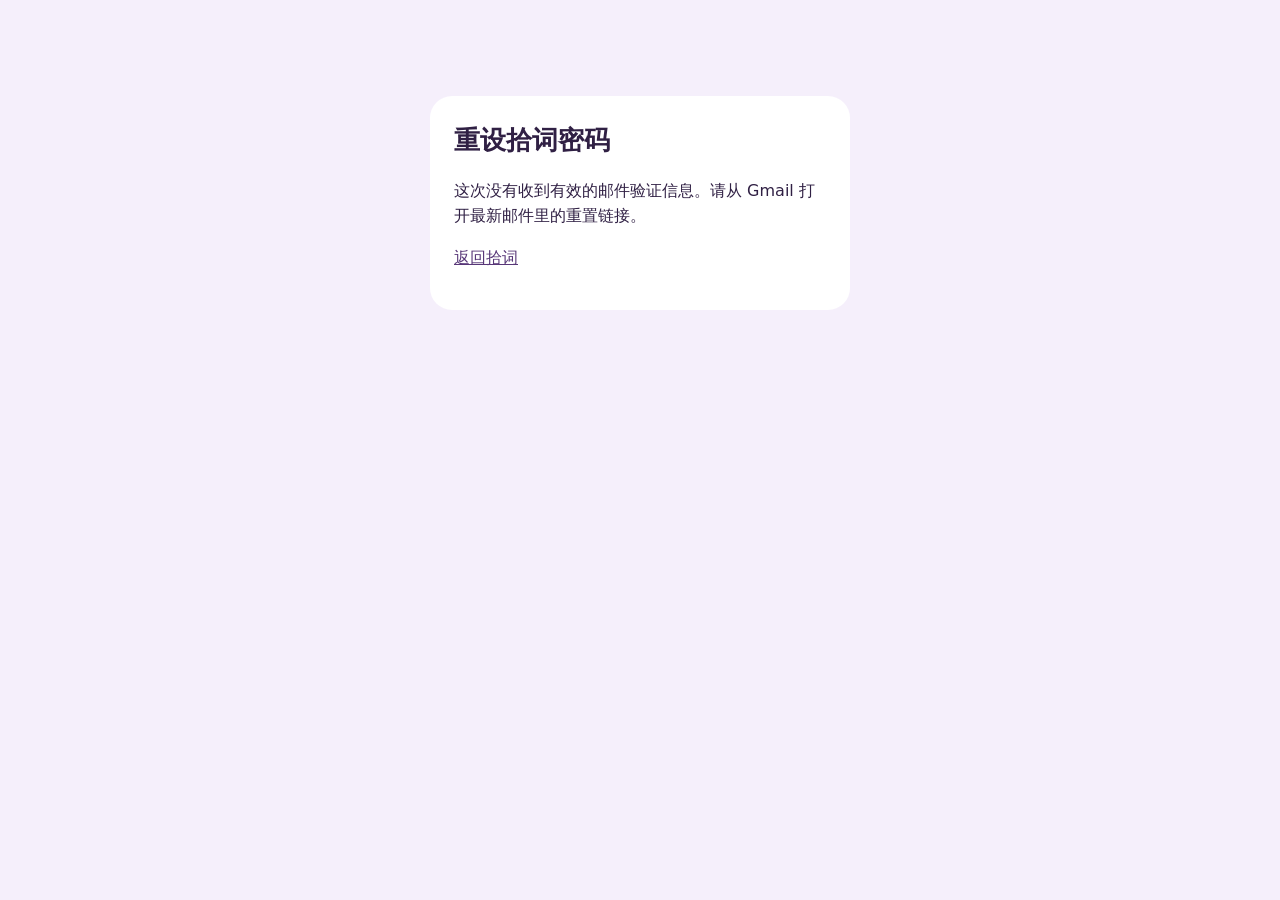
<file: reset-password.html>
<!doctype html>
<html lang="zh-CN">
<meta charset="utf-8">
<meta name="viewport" content="width=device-width, initial-scale=1">
<meta name="referrer" content="no-referrer">
<title>重设拾词密码</title>
<style>
  *{box-sizing:border-box}body{margin:0;padding:24px;background:#f5effb;color:#302044;font:16px/1.6 system-ui,sans-serif}main{max-width:420px;margin:8vh auto;background:white;padding:24px;border-radius:22px}h1{margin:0;font-size:26px}form{display:grid;gap:12px}form[hidden]{display:none}label{font-weight:650}.field{display:flex;border:1px solid #cbb8dd;border-radius:12px;overflow:hidden}input{width:100%;min-width:0;padding:12px;border:0;font:inherit}button{font:inherit;cursor:pointer}.eye{min-width:44px;min-height:44px;background:white;border:0;color:#583778}.eye svg{width:22px;height:22px;vertical-align:middle}.eye[aria-pressed=false] .slash{display:none}.save{padding:12px;border:0;border-radius:12px;background:#634287;color:white;font-weight:700}a{color:#583778}
</style>
<main>
  <h1>重设拾词密码</h1>
  <p id="status" role="status">正在验证邮件链接…</p>
  <form hidden>
    <label for="password">新的拾词密码</label>
    <div class="field">
      <input id="password" type="password" minlength="6" required autocomplete="new-password">
      <button class="eye" type="button" aria-label="显示密码" aria-controls="password" aria-pressed="false">
        <svg aria-hidden="true" viewBox="0 0 24 24" fill="none" stroke="currentColor" stroke-width="1.7"><path d="M2 12s3.6-6 10-6 10 6 10 6-3.6 6-10 6S2 12 2 12Z"/><circle cx="12" cy="12" r="2.5"/><path class="slash" d="m4 4 16 16"/></svg>
      </button>
    </div>
    <button type="submit" class="save">保存新密码</button>
  </form>
  <p><a href="./">返回拾词</a></p>
</main>
<script src="./supabase-client.js"></script>
<script>
(async () => {
  const status = document.querySelector('#status');
  const url = new URL(location.href);
  const params = new URLSearchParams(url.hash.slice(1));
  history.replaceState(null, '', url.pathname);
  const accessToken = params.get('access_token');
  const refreshToken = params.get('refresh_token');
  if (params.get('type') !== 'recovery' || !accessToken || !refreshToken) {
    status.textContent = '这次没有收到有效的邮件验证信息。请从 Gmail 打开最新邮件里的重置链接。';
    return;
  }
  if (!window.supabase) {
    status.textContent = '登录服务未能加载。请检查网络，再从邮件重新打开。';
    return;
  }
  const {auth} = window.supabase.createClient('https://jyqvqrvmniuhbupeyati.supabase.co','sb_publishable_uicWI8gT1qfXn010wh8XOA__9zq1jqK', {
    auth: {persistSession:false, autoRefreshToken:false, detectSessionInUrl:false}
  });
  const {error, data} = await auth.setSession({access_token:accessToken,refresh_token:refreshToken});
  if (error || !data.session) {
    status.textContent = '邮件验证失败。请从拾词申请一封新的重置邮件。';
    return;
  }
  const form = document.querySelector('form');
  const password = document.querySelector('#password');
  const eye = document.querySelector('.eye');
  const save = document.querySelector('.save');
  status.textContent = '邮件验证成功。请输入至少 6 位的新密码。';
  form.hidden = false;

  function showPassword(visible) {
    password.type = visible ? 'text' : 'password';
    eye.setAttribute('aria-label', visible ? '隐藏密码' : '显示密码');
    eye.setAttribute('aria-pressed', String(visible));
  }
  eye.onclick = () => showPassword(password.type === 'password');
  form.onsubmit = async event => {
    event.preventDefault();
    showPassword(false);
    save.disabled = true;
    status.textContent = '正在保存新密码…';
    try {
      const result = await auth.updateUser({password:password.value});
      if (result.error) throw result.error;
      form.reset();
      form.hidden = true;
      status.textContent = '密码已更新。请回到 iPhone 原来的拾词图标，用新密码登录。';
    } catch (error) {
      status.textContent = error.code === 'same_password'
        ? '这个密码和旧密码相同，请换一个。'
        : '保存失败。请检查网络和密码是否符合要求后重试。';
    } finally {
      save.disabled = false;
    }
  };
})().catch(() => {
  document.querySelector('#status').textContent = '暂时无法验证。请检查网络，再从邮件重新打开。';
});
</script>
</html>
</file>
